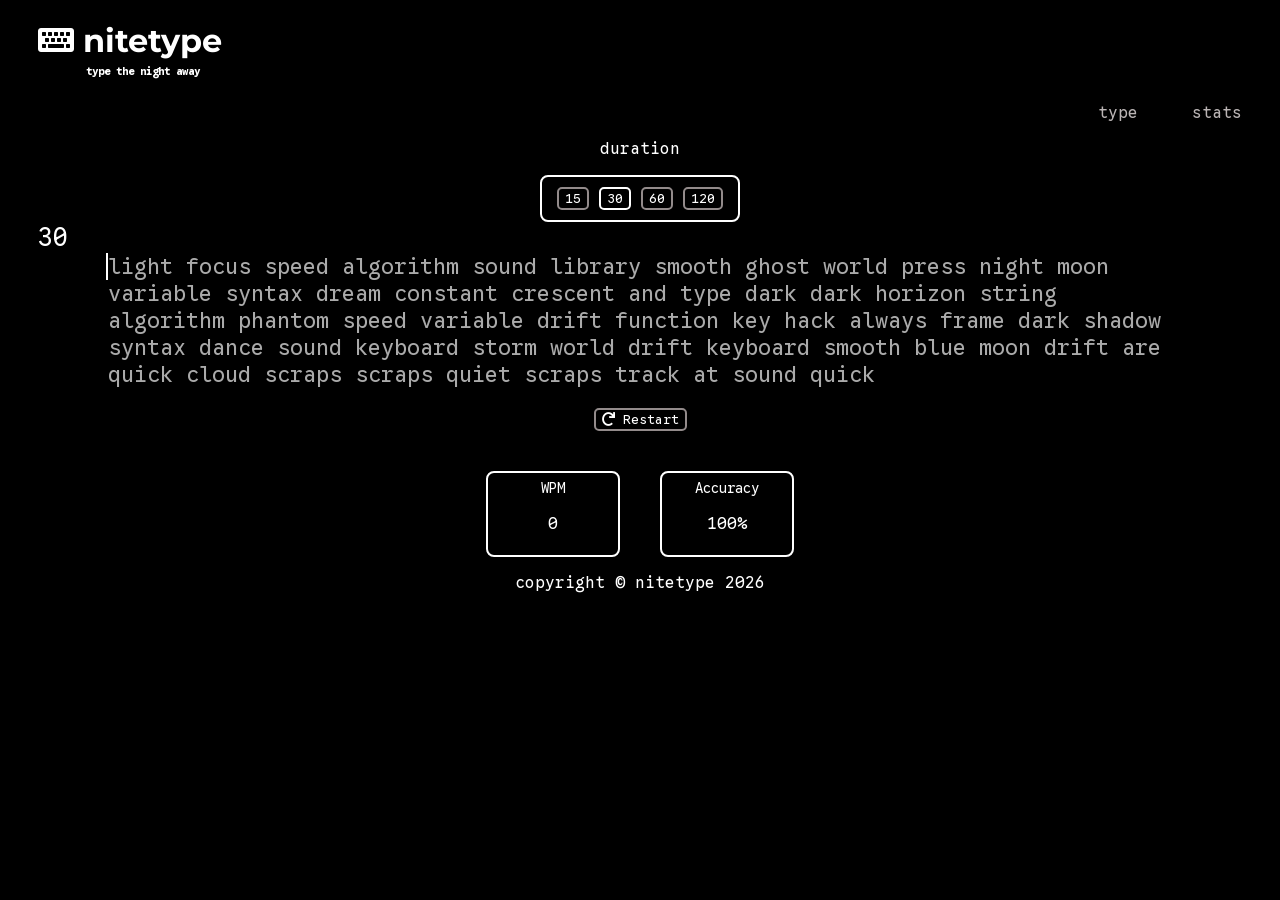
<file: index.html>
<!DOCTYPE html>
<html lang="en">
    <head>
        <!--metadata and stylesheets and stuff like that-->
        <meta charset="UTF-8">
        <meta name="viewport" content="width=device-ratio, intital-scale=1.0">
        <title>nitetype</title>
        
        <link rel="stylesheet" href="style.css">
        <link rel="stylesheet" href="https://fonts.googleapis.com/css?family=Google+Sans+Code">
        <link rel="stylesheet" href="https://fonts.googleapis.com/css?family=Montserrat">
        <link rel="stylesheet" href="https://use.fontawesome.com/releases/v5.15.4/css/all.css">
        <link rel="icon" type="image/svg+xml" href="nitetypeicon.svg">
        <script src="script.js" defer></script>
    </head>
    <body>

        <a href="index.html"><h1><span class="fa fa-keyboard"></span> nitetype</h1></a>
        <!--i want to make it very clear, i know this slogan kinda sounds ai but i promise i
        thought of it myself. i was trying to like reference the lyrics 'dance the night away' from 
        the song 'On the Floor' by Jennifer Lopez but ik ai kinda writes like this. i also want to
        make it clear that i only used ai for what has been declared in my readme-->
        <h6>type the night away</h6>

        <!--nav bar-->
        <nav id="nav">
            <a href="index.html">type</a>
            <a href="stats.html">stats</a>
        </nav>

        <main>
            <section id="test-settings">
                <p>duration</p>
               <div>
                <button id="time-15">15</button>
                <button id="time-30">30</button>
                <button id="time-60">60</button>
                <button id="time-120">120</button>
               </div> 
            </section>

            <section id="typing-test">
               <div id="test-info">
                <span id="timer">30</span>
               </div>

               <div id="actual-typing-area">
                <div id="words">
                    <!--words will be randomly generated through javascript-->
                </div>
               </div>

               <div id="restart">
                <button id="restart-btn" type="button"><span class="fa fa-redo"></span> Restart</button>
               </div>
               
            </section>

            <section id="results">
                <div>
                    <span>WPM</span>
                    <p id="wpm">0</p>
                </div>

                <div>
                    <span>Accuracy</span>
                    <p id="accuracy">100%</p>
                </div>
            </section>

            <section id="results-screen" style="display: none;">
                <h2>stats</h2>

                <div class="final-stats">
                    <div>
                        <span>WPM</span>
                        <p id="final-wpm">0</p>
                    </div>

                    <div>
                        <span>Accuracy</span>
                        <p id="final-accuracy">100%</p>
                    </div>

                    <div>
                        <span>Correct characters</span>
                        <p id="final-correct">0</p>
                    </div>
                </div>

                <button id="result-restart-btn" type="button">
                    <span class="fa fa-redo"></span> Type again
                </button>
            </section>

        </main>

        <footer>
        <p>copyright © nitetype 2026</p>
        </footer>

    </body>

</html>
</file>
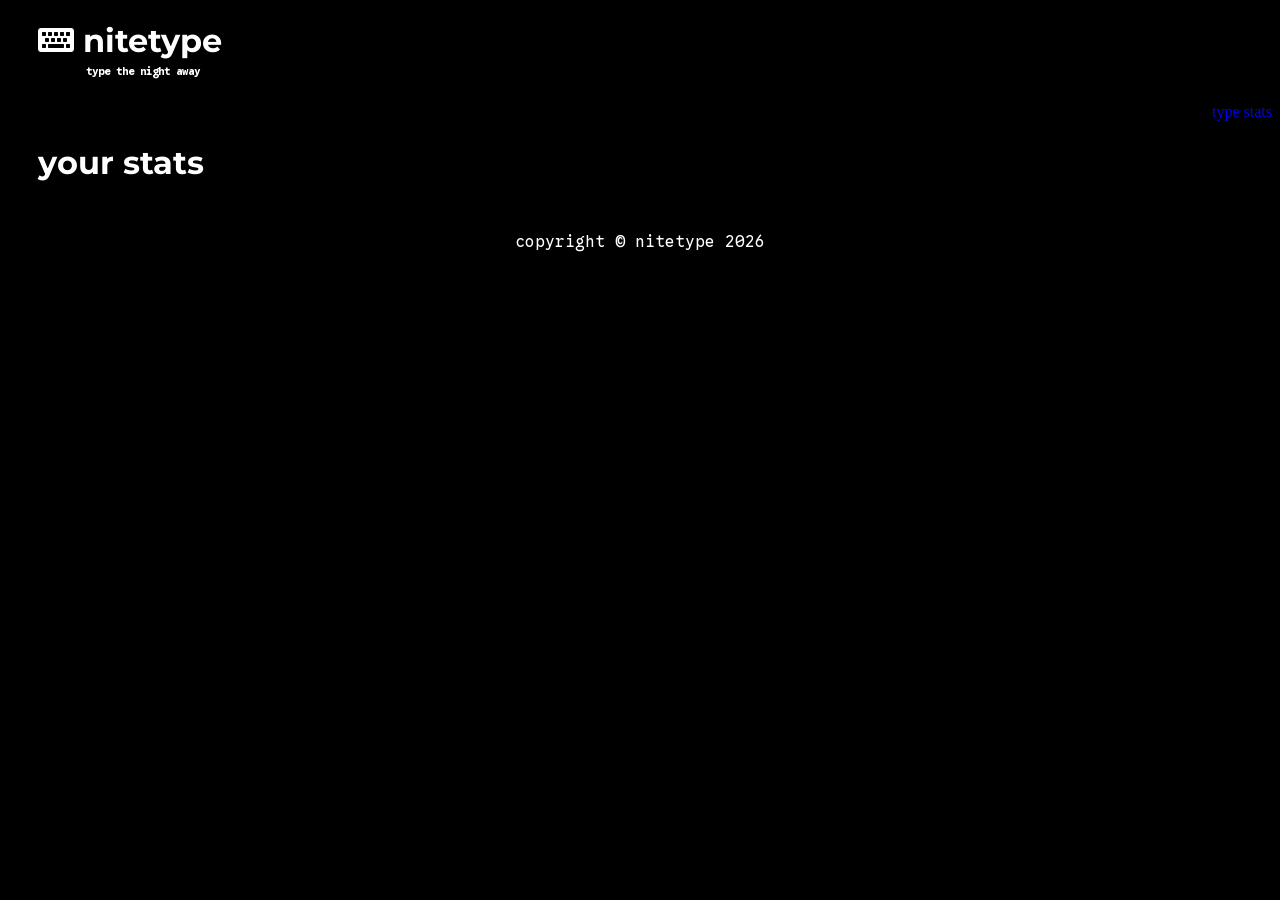
<file: stats.html>
<!DOCTYPE html>
<html lang="en">
    <head>
        <!--metadata and stylesheets and stuff like that-->
        <meta charset="UTF-8">
        <meta name="viewport" content="width=device-ratio, intital-scale=1.0">
        <title>nitetype - stats</title>
        
        <link rel="stylesheet" href="style.css">
        <link rel="stylesheet" href="https://fonts.googleapis.com/css?family=Google+Sans+Code">
        <link rel="stylesheet" href="https://fonts.googleapis.com/css?family=Montserrat">
        <link rel="stylesheet" href="https://use.fontawesome.com/releases/v5.15.4/css/all.css">
        <link rel="icon" type="image/svg+xml" href="nitetypeicon.svg">
    </head>
    <body>

        <a href="index.html"><h1><span class="fa fa-keyboard"></span> nitetype</h1></a>
        <!--i want to make it very clear, i know this slogan kinda sounds ai but i promise i
        thought of it myself. i was trying to like reference the lyrics 'dance the night away' from 
        the song 'On the Floor' by Jennifer Lopez but ik ai kinda writes like this. i also want to
        make it clear that i only used ai for what has been declared in my readme-->
        <h6>type the night away</h6>
        
        <!--nav bar-->
        <nav>
            <a href="index.html">type</a>
            <a href="stats.html">stats</a>
        </nav>
        
        <main class="stats-page">
           <header class="stats-heading">
            <h1>your stats</h1>
            <!--yo im a lyrical genius basically eminem and shakespeare combined should get an award or smthing-->
            <p>your best for every test</p>
           </header>

           <section class="personal-bests">
            <div class="stats-grid">
                
            </div>
           </section>
        </main>

        <footer>
        <p>copyright © nitetype 2026</p>
        </footer>

    </body>

</html>
</file>
<file: style.css>
h1 {
    font-family: Montserrat;
    color: white;
    margin-bottom: 0px;
    margin-left: 30px;
}

h6 {
    font-family: Google Sans Code;
    color: white;
    margin-top: 5px;
    margin-left: 78px;
}

body {
    background-color: black;
}
nav {
    text-align: right; 
}

a {
    text-decoration: none;
}

#nav a {
    text-decoration: none;
    color: rgb(186, 180, 180);
    font-family: Google Sans Code;
    margin-right: 30px;
    padding-left: 20px;
    transition: 0.3s;
}

#nav a:hover {
    color: white;
    text-shadow: 0 -1.5px 5px white;
}

#test-settings p {
    color: white;
    font-family: Google Sans Code;
    text-align: center;
}

#test-settings div {
    display: flex;
    align-items: center;
    justify-content: center;
    border: solid 2px white;
    padding: 10px;
    border-radius: 8px;
    width: fit-content;
    margin: 0 auto;
}

#test-info {
    color: white;
    margin-left: 20px;
}

#results {
    color: white;
    font-family: Google Sans Code;
    text-align: center;
    justify-content: center;
    display: flex;
    margin-top: 40px;
    gap: 40px;
}

#results div {
    border: 2px solid white;
    border-radius: 8px;
    padding: 5px 5px;
    min-width: 120px;
    text-align: center;
}

#results span {
    font-size: 14px;
    color: white;
}


span {
    font-family: Google Sans Code;
}

footer {
    color: white;
    font-family: Google Sans Code;
    text-align: center;
    margin-top: auto;
}

#words {
    color: rgb(170, 170, 170);
    font-family: Google Sans Code;
    margin: auto 100px 20px 100px;
}

button {
    font-family: Google Sans Code;
    color: white;
    background: none;
    border-radius: 5px;
    border: solid 2px rgb(147, 139, 139);
    cursor: pointer;
    margin: auto 5px auto 5px;
    transition: 0.3s;
}

button:hover {
    border: solid 2px white;
}

#test-settings button.active {
    border-color: white;
}

#restart {
    display: flex;
    align-items: center;
    justify-content: center;
    margin-bottom: 20px;
}

.correct {
    color: white;
}

.incorrect {
    color: red;
}

.letter {
    position: relative;
}

.letter.current::before {
    content: "";
    position: absolute;
    left: -2px;
    top: 0;
    height: 100%;
    width: 2px;
    background-color: white;
}

#words {
    font-size: 22px;
}

#timer {
    font-size: 25px;
    margin-left: 10px;
}

#results-screen {
    text-align: center;
    margin: 40px auto;
    color: white;
    font-family: Google Sans Code;
}

.final-stats {
    display: flex;
    justify-content: center;
    flex-wrap: wrap;
    gap: 40px;
    margin: 35px auto;
}
</file>
